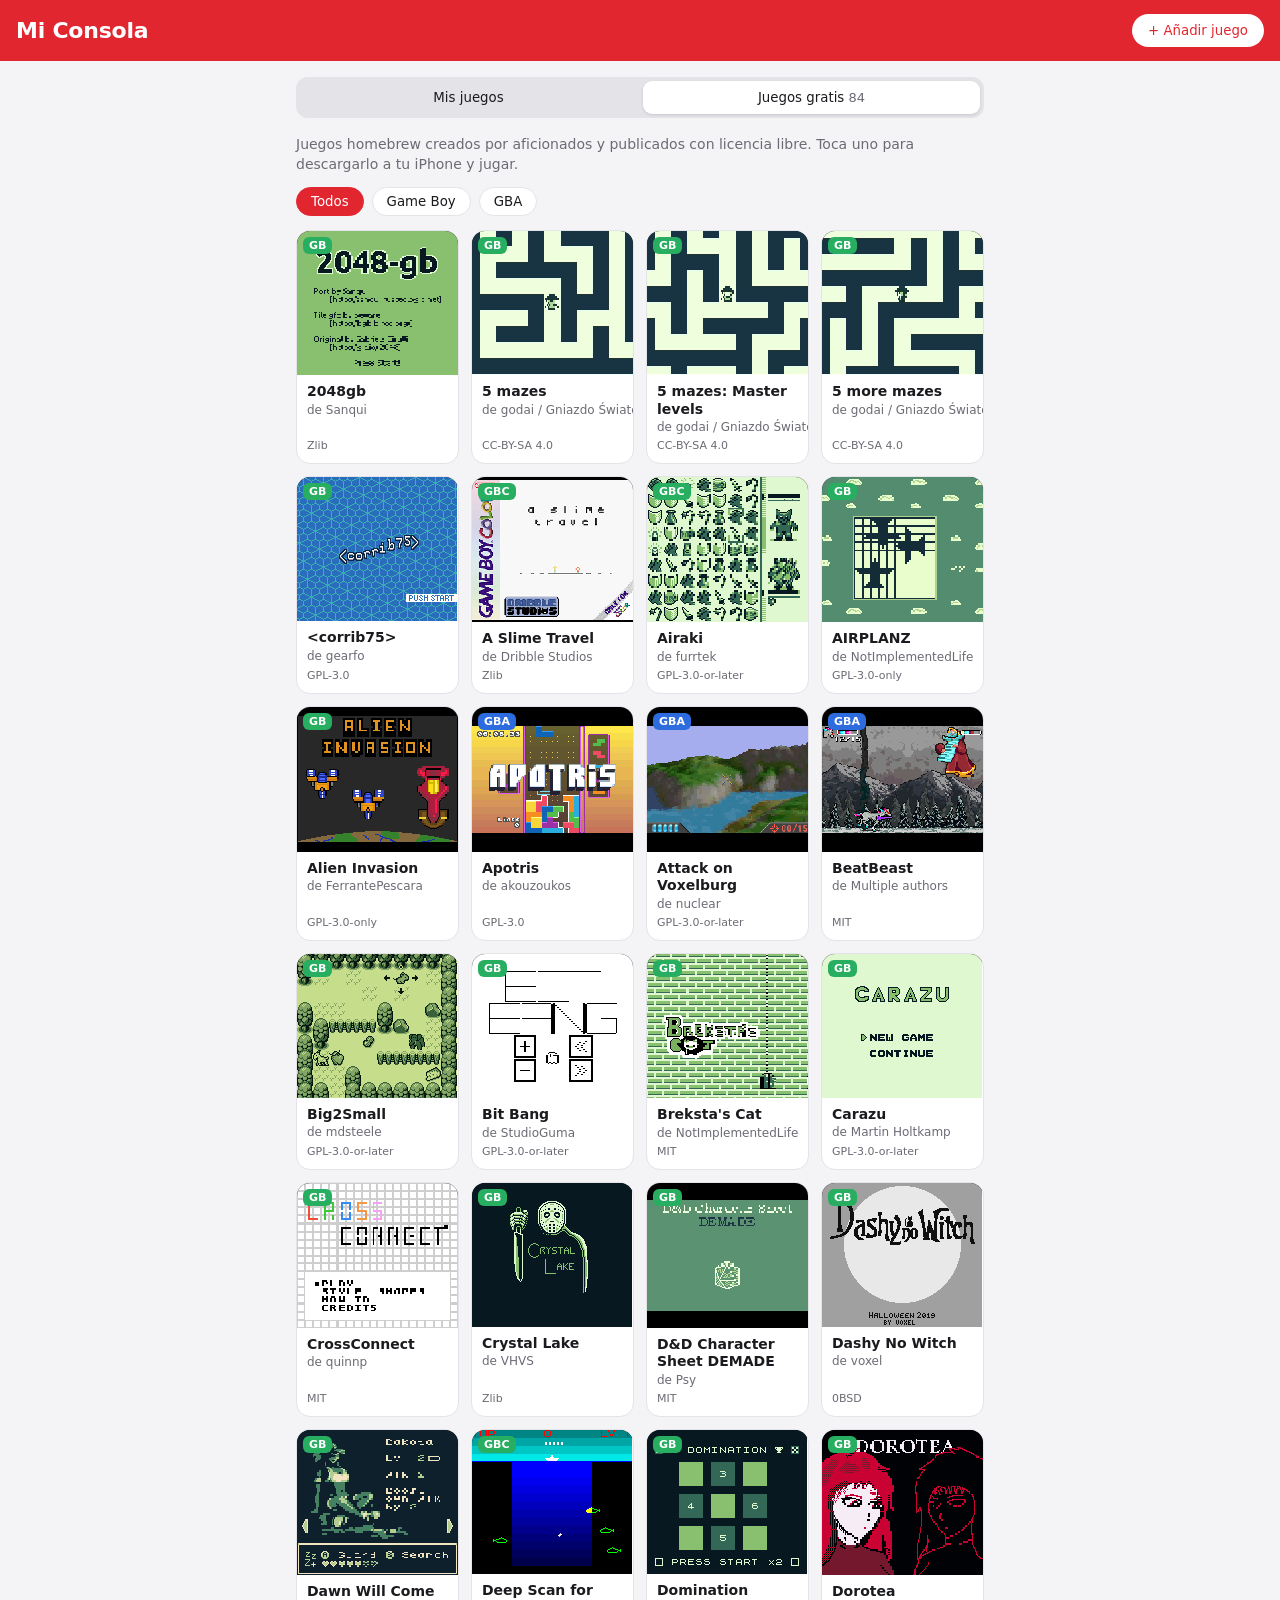
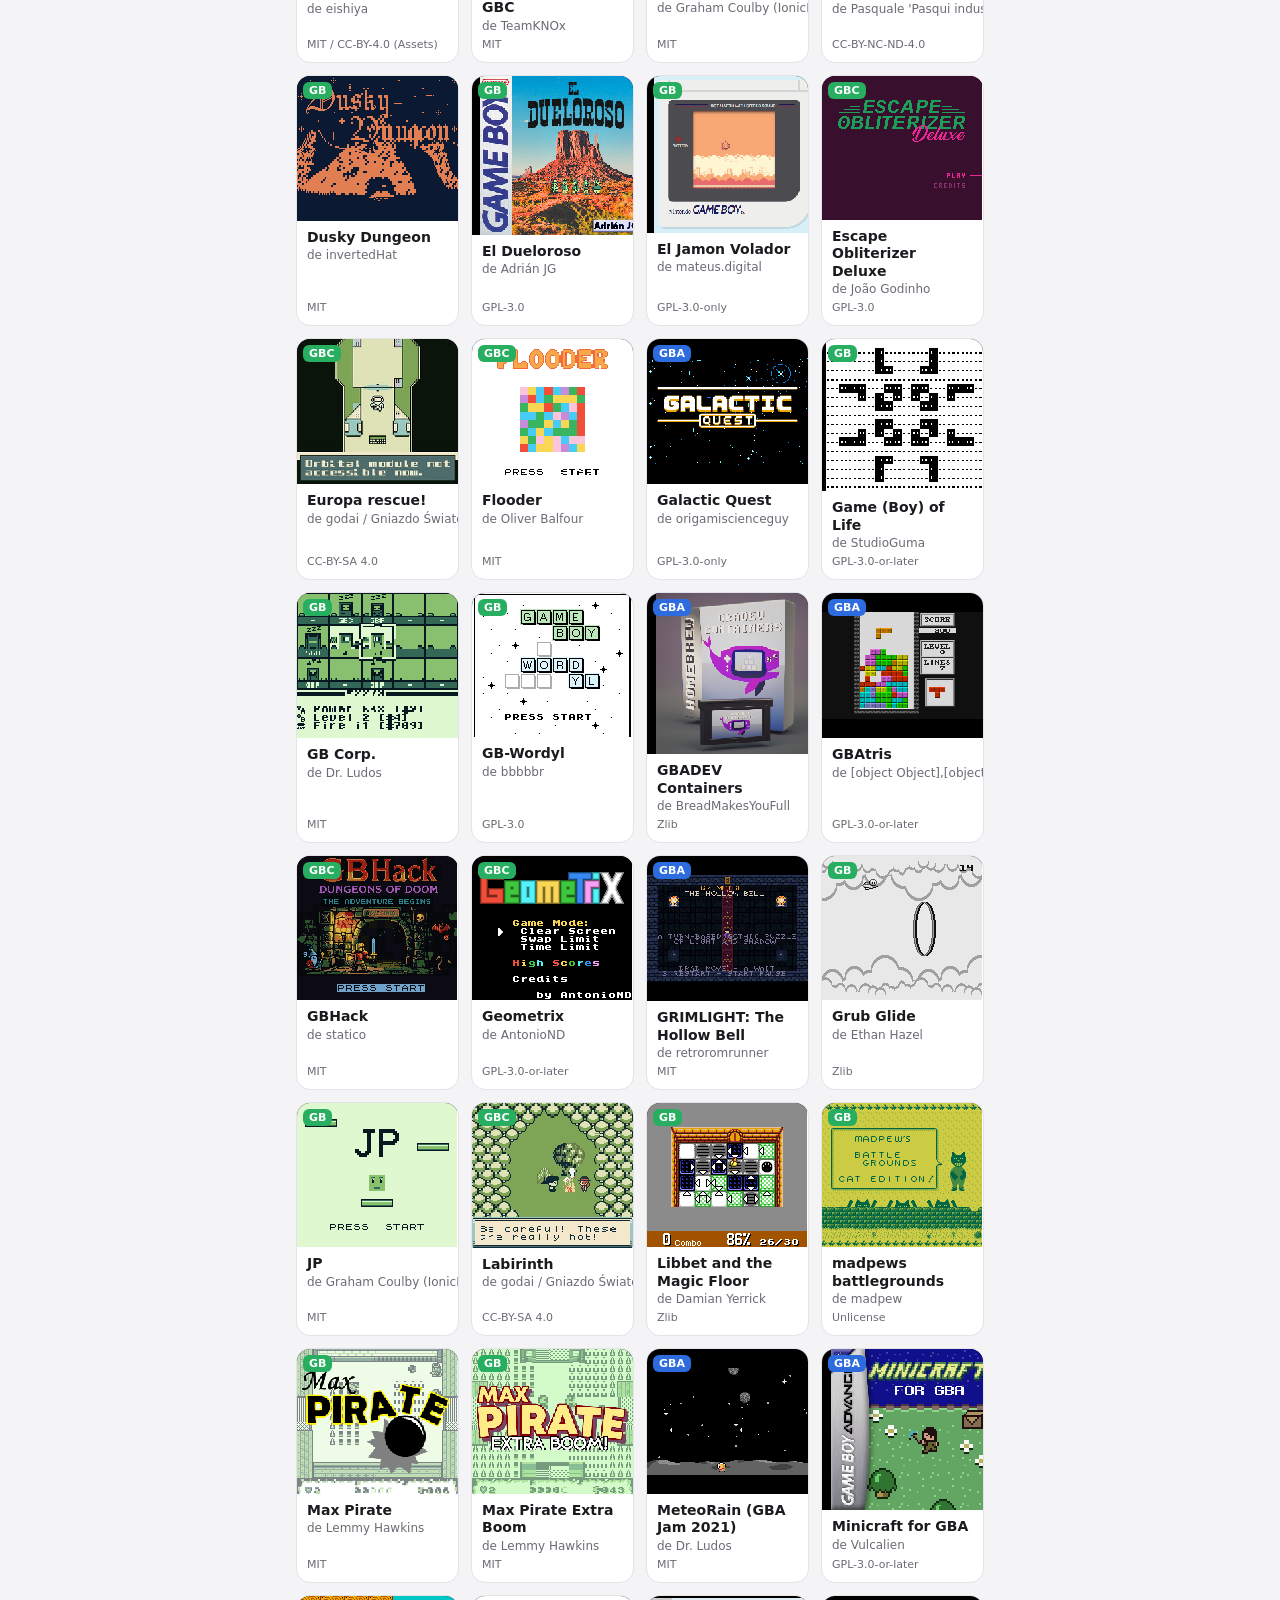
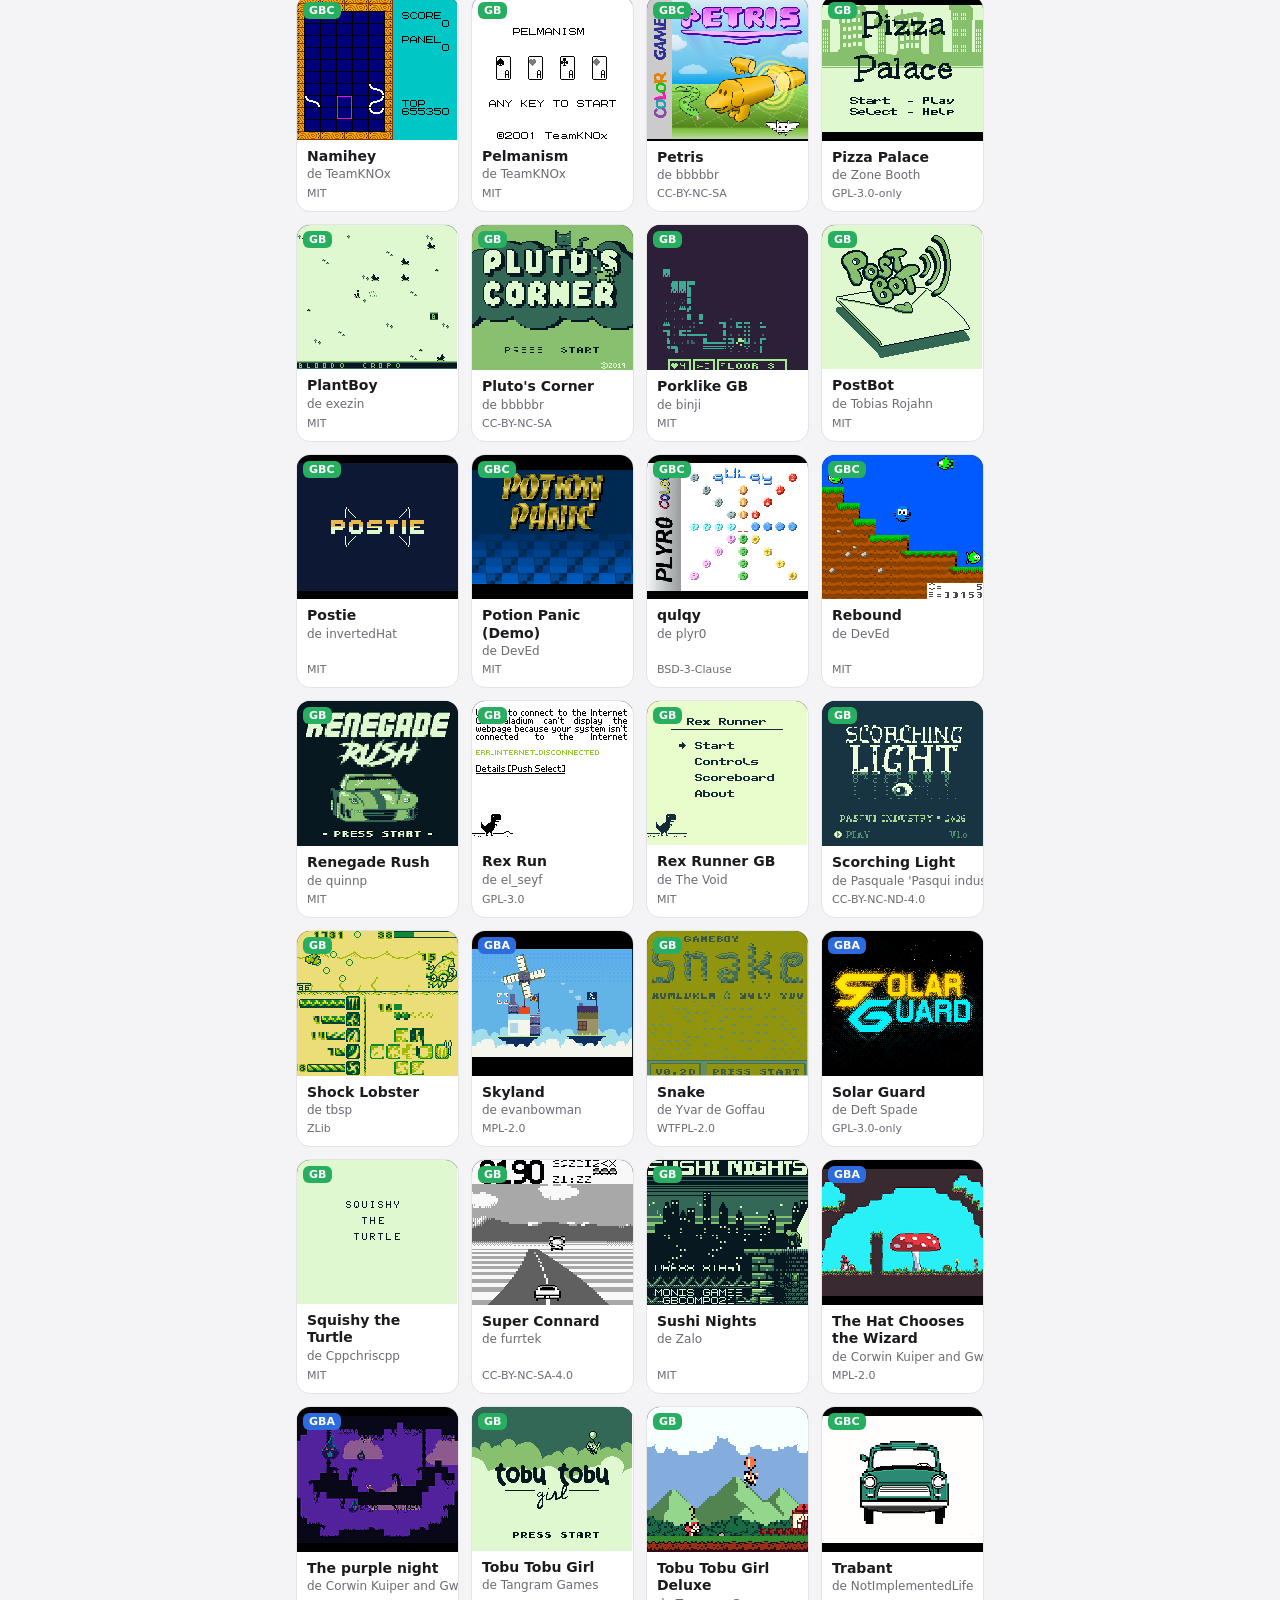
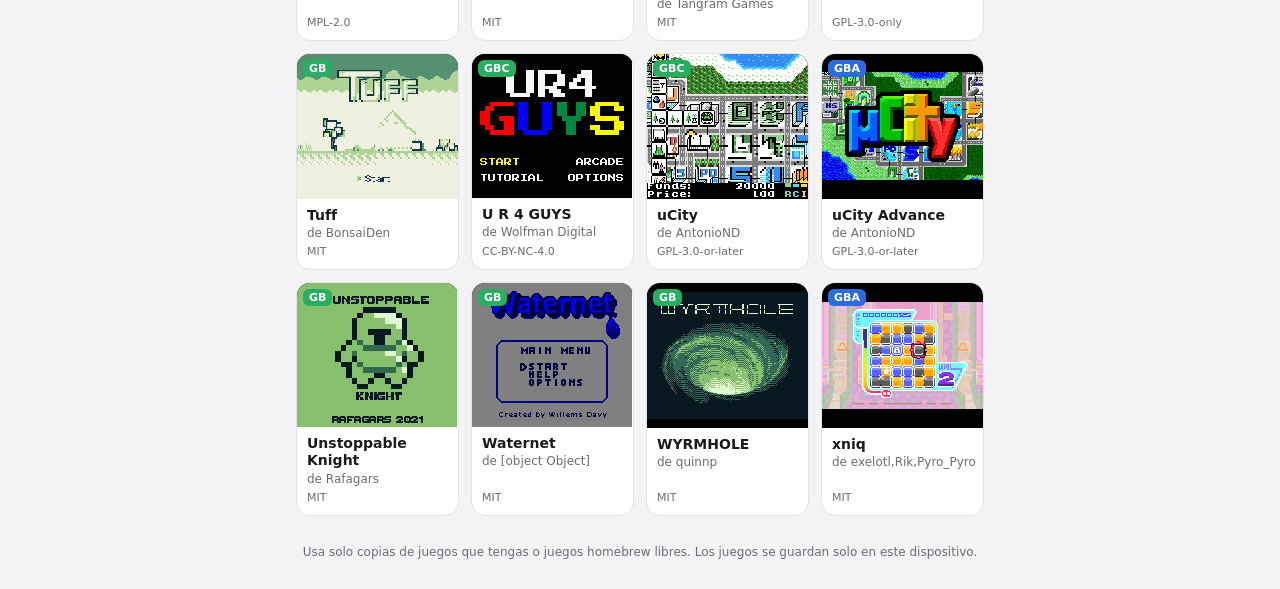
<file: index.html>
<!doctype html>
<html lang="es">
<head>
  <meta charset="utf-8">
  <meta name="viewport" content="width=device-width, initial-scale=1, viewport-fit=cover">
  <title>Mi Consola</title>
  <meta name="description" content="Emulador de NES, SNES, Game Boy, GBA, N64 y DS que funciona en Safari.">
  <meta name="theme-color" content="#e22630">
  <meta name="apple-mobile-web-app-capable" content="yes">
  <meta name="mobile-web-app-capable" content="yes">
  <meta name="apple-mobile-web-app-status-bar-style" content="black-translucent">
  <meta name="apple-mobile-web-app-title" content="Mi Consola">
  <link rel="apple-touch-icon" href="icons/icon-180.png">
  <link rel="icon" href="icons/icon-192.png">
  <link rel="manifest" href="manifest.webmanifest">
  <link rel="stylesheet" href="app.css">
</head>
<body>
  <header class="barra">
    <h1>Mi Consola</h1>
    <button id="btn-anadir" class="btn-principal">+ Añadir juego</button>
  </header>

  <main>
    <div id="aviso-instalar" class="aviso" hidden>
      <strong>Instálala en tu iPhone:</strong> pulsa el botón <span class="ico-compartir" aria-label="Compartir"></span> Compartir de Safari y elige <b>«Añadir a pantalla de inicio»</b>. Así se abre a pantalla completa y tus partidas no se borran.
      <button class="cerrar" id="cerrar-aviso" aria-label="Cerrar">×</button>
    </div>

    <nav class="pestanas" role="tablist">
      <button id="tab-mios" class="pestana activa" role="tab">Mis juegos</button>
      <button id="tab-gratis" class="pestana" role="tab">Juegos gratis <span id="num-gratis"></span></button>
    </nav>

    <div id="panel-mios">
      <ul id="lista" class="lista"></ul>
      <section id="vacia" class="vacia" hidden>
        <div class="vacia-icono">🎮</div>
        <h2>Tu biblioteca está vacía</h2>
        <p>Mira la pestaña <b>«Juegos gratis»</b> para descargar juegos con un toque, o pulsa <b>«+ Añadir juego»</b> y elige un archivo de juego desde la app Archivos (iCloud Drive, «En mi iPhone», etc.).</p>
        <p class="pequeno">Sistemas: NES (.nes), Super Nintendo (.sfc .smc), Game Boy (.gb .gbc), Game Boy Advance (.gba), Nintendo 64 (.n64 .z64 .v64) y Nintendo DS (.nds). También .zip.</p>
      </section>
    </div>

    <div id="panel-gratis" hidden>
      <p class="intro-gratis">Juegos homebrew creados por aficionados y publicados con licencia libre. Toca uno para descargarlo a tu iPhone y jugar.</p>
      <div class="filtros" id="filtros">
        <button data-f="todos" class="filtro activo">Todos</button>
        <button data-f="gb" class="filtro">Game Boy</button>
        <button data-f="gba" class="filtro">GBA</button>
      </div>
      <ul id="lista-gratis" class="rejilla"></ul>
    </div>

    <p class="legal">Usa solo copias de juegos que tengas o juegos homebrew libres. Los juegos se guardan solo en este dispositivo.</p>
  </main>

  <input type="file" id="selector" multiple hidden>

  <dialog id="dlg-sistema">
    <form method="dialog">
      <h3>¿De qué consola es <span id="dlg-nombre"></span>?</h3>
      <div id="dlg-opciones" class="opciones"></div>
      <button value="cancelar" class="btn-secundario">Cancelar</button>
    </form>
  </dialog>

  <div id="toast" class="toast" hidden></div>

  <script src="db.js"></script>
  <script src="app.js"></script>
  <script src="gratis.js"></script>
</body>
</html>
</file>
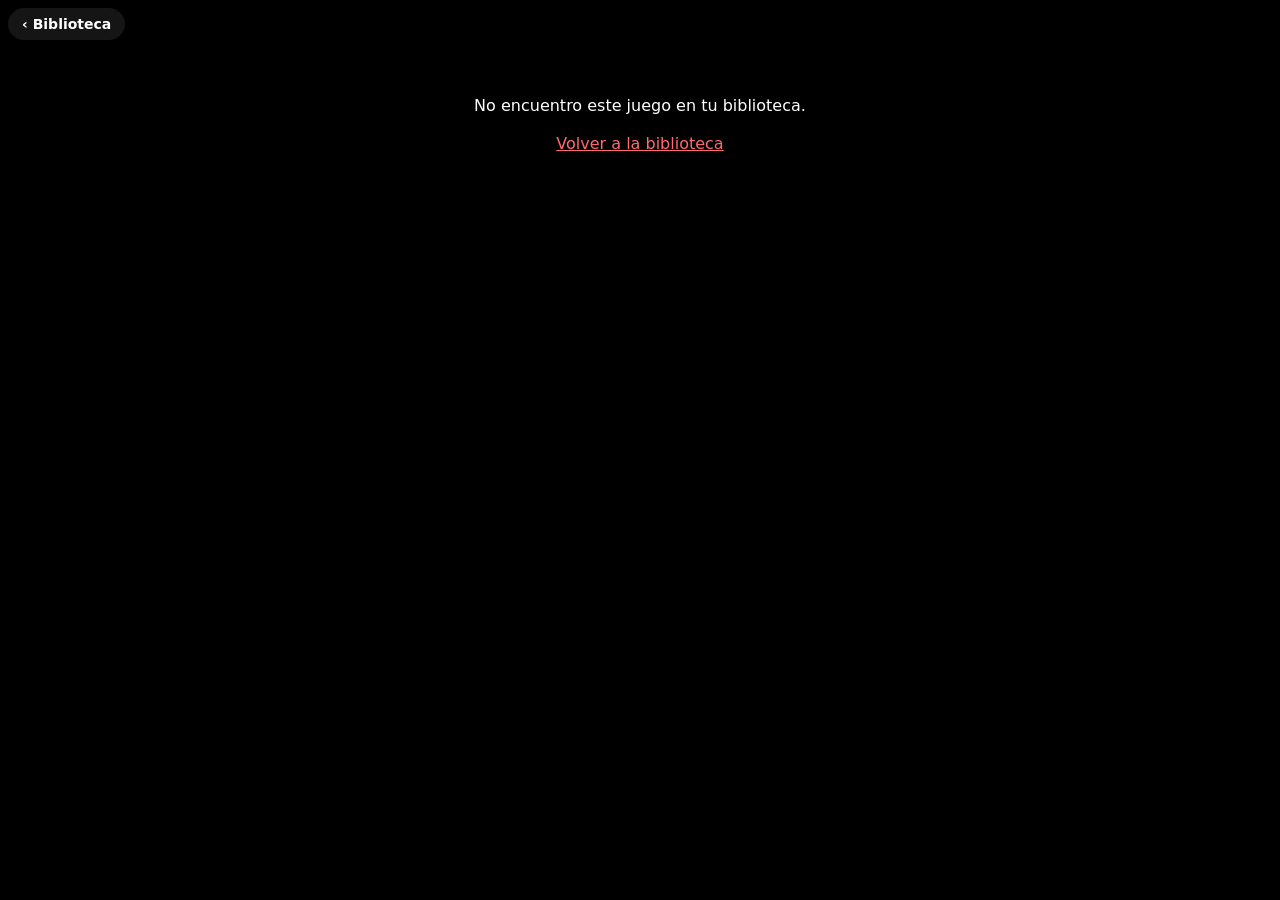
<file: play.html>
<!doctype html>
<html lang="es">
<head>
  <meta charset="utf-8">
  <meta name="viewport" content="width=device-width, initial-scale=1, maximum-scale=1, user-scalable=no, viewport-fit=cover">
  <title>Jugando · Mi Consola</title>
  <meta name="theme-color" content="#000000">
  <meta name="apple-mobile-web-app-capable" content="yes">
  <meta name="apple-mobile-web-app-status-bar-style" content="black-translucent">
  <link rel="apple-touch-icon" href="icons/icon-180.png">
  <link rel="manifest" href="manifest.webmanifest">
  <style>
    html, body { margin: 0; height: 100%; background: #000; overflow: hidden; overscroll-behavior: none;
      -webkit-user-select: none; user-select: none; -webkit-touch-callout: none; touch-action: none; }
    #contenedor { position: fixed; inset: 0;
      padding: env(safe-area-inset-top) env(safe-area-inset-right) env(safe-area-inset-bottom) env(safe-area-inset-left); }
    #juego { width: 100%; height: 100%; }
    #volver { position: fixed; z-index: 10000; top: calc(env(safe-area-inset-top) + 8px); left: calc(env(safe-area-inset-left) + 8px);
      background: rgba(30,30,30,.7); color: #fff; border: 0; border-radius: 999px; padding: 8px 14px;
      font: 600 14px -apple-system, system-ui, sans-serif; -webkit-backdrop-filter: blur(8px); backdrop-filter: blur(8px); }
    #error { color: #fff; font: 16px -apple-system, system-ui, sans-serif; text-align: center; padding: 80px 24px; }
    #error a { color: #ff6b6b; }
  </style>
</head>
<body>
  <button id="volver">‹ Biblioteca</button>
  <div id="contenedor"><div id="juego"></div></div>

  <script src="db.js"></script>
  <script>
    (async function () {
      const id = new URLSearchParams(location.search).get("id");
      const juego = id && await Biblioteca.obtener(id);
      if (!juego) {
        document.getElementById("contenedor").innerHTML =
          '<p id="error">No encuentro este juego en tu biblioteca.<br><br><a href="./">Volver a la biblioteca</a></p>';
        return;
      }
      document.title = juego.nombre + " · Mi Consola";
      Biblioteca.marcarJugado(id).catch(() => {});

      const blob = new Blob([juego.datos]);
      const ext = (juego.archivo.split(".").pop() || "").toLowerCase();

      window.EJS_player = "#juego";
      window.EJS_core = juego.sistema;
      window.EJS_gameName = juego.nombre;
      window.EJS_gameUrl = new File([blob], juego.archivo);
      window.EJS_pathtodata = "data/";
      window.EJS_DEBUG_XX = true;          // carga los scripts sin minificar que vienen incluidos
      window.EJS_language = "es-ES";
      window.EJS_color = "#e22630";
      window.EJS_backgroundColor = "#000";
      window.EJS_startButtonName = "Jugar";
      window.EJS_threads = false;
      // Guardado automático de la partida cada 30 s y estados guardados dentro del navegador
      window.EJS_defaultOptions = {
        "save-save-interval": "30",
        "save-state-location": "browser"
      };
      window.EJS_Buttons = { exitEmulation: false, netplay: false, cacheManager: false };

      const s = document.createElement("script");
      s.src = "data/loader.js";
      document.body.appendChild(s);
    })();

    function guardarPartida() {
      try { window.EJS_emulator && window.EJS_emulator.started && window.EJS_emulator.gameManager.saveSaveFiles(); } catch (e) {}
    }
    // Guarda al salir o al mandar la app al fondo
    document.addEventListener("visibilitychange", () => { if (document.hidden) guardarPartida(); });
    window.addEventListener("pagehide", guardarPartida);

    document.getElementById("volver").onclick = () => {
      guardarPartida();
      setTimeout(() => location.href = "./", 400);
    };
  </script>
</body>
</html>
</file>
<file: app.css>
:root {
  --rojo: #e22630;
  --fondo: #f4f4f6;
  --tarjeta: #ffffff;
  --texto: #1b1b1f;
  --suave: #6b6b75;
  --borde: #e3e3e8;
  color-scheme: light dark;
}
@media (prefers-color-scheme: dark) {
  :root { --fondo: #111114; --tarjeta: #1d1d22; --texto: #f2f2f5; --suave: #9a9aa5; --borde: #2c2c33; }
}
* { box-sizing: border-box; }
body {
  margin: 0; background: var(--fondo); color: var(--texto);
  font: 16px/1.45 -apple-system, BlinkMacSystemFont, "SF Pro Text", system-ui, sans-serif;
  -webkit-tap-highlight-color: transparent;
  padding-bottom: env(safe-area-inset-bottom);
}
.barra {
  position: sticky; top: 0; z-index: 5;
  display: flex; align-items: center; justify-content: space-between; gap: 12px;
  padding: calc(env(safe-area-inset-top) + 14px) max(16px, env(safe-area-inset-right)) 14px max(16px, env(safe-area-inset-left));
  background: var(--rojo); color: #fff;
}
.barra h1 { margin: 0; font-size: 22px; letter-spacing: -.01em; }
.btn-principal {
  background: #fff; color: var(--rojo); border: 0; border-radius: 999px;
  padding: 9px 16px; font: 700 15px inherit; font-family: inherit; white-space: nowrap;
}
.btn-principal:active { transform: scale(.97); }
main { max-width: 720px; margin: 0 auto; padding: 16px max(16px, env(safe-area-inset-left)); }

.aviso {
  position: relative; background: var(--tarjeta); border: 1px solid var(--borde);
  border-radius: 14px; padding: 14px 40px 14px 14px; margin-bottom: 16px; font-size: 14px;
}
.aviso .cerrar { position: absolute; top: 6px; right: 8px; background: none; border: 0; color: var(--suave); font-size: 24px; }
.ico-compartir {
  display: inline-block; width: 14px; height: 16px; vertical-align: -2px;
  border: 2px solid currentColor; border-top: 0; border-radius: 0 0 3px 3px; position: relative; margin: 0 2px;
}
.ico-compartir::before { content: "↑"; position: absolute; top: -9px; left: 0; right: 0; text-align: center; font-size: 12px; font-weight: 700; }

.vacia { text-align: center; padding: 40px 8px; }
.vacia-icono { font-size: 56px; }
.vacia h2 { margin: 8px 0; }
.vacia p { color: var(--suave); }
.pequeno { font-size: 13px; }

.lista { list-style: none; margin: 0; padding: 0; display: grid; gap: 10px; }
.juego {
  display: flex; align-items: center; background: var(--tarjeta);
  border: 1px solid var(--borde); border-radius: 14px; overflow: hidden;
}
.jugar { flex: 1; min-width: 0; display: flex; align-items: center; gap: 12px; padding: 12px; color: inherit; text-decoration: none; }
.jugar:active { background: var(--borde); }
.chapa {
  flex: none; width: 48px; height: 48px; border-radius: 12px; background: var(--c); color: #fff;
  display: grid; place-items: center; font-weight: 800; font-size: 13px;
}
.info { min-width: 0; display: flex; flex-direction: column; }
.titulo { font-weight: 600; white-space: nowrap; overflow: hidden; text-overflow: ellipsis; }
.meta { font-size: 13px; color: var(--suave); }
.play { margin-left: auto; color: var(--rojo); font-size: 18px; padding-left: 8px; }
.borrar { background: none; border: 0; border-left: 1px solid var(--borde); align-self: stretch; padding: 0 16px; font-size: 18px; opacity: .7; }

.legal { margin-top: 28px; font-size: 12px; color: var(--suave); text-align: center; }

dialog {
  border: 0; border-radius: 18px; padding: 20px; width: min(92vw, 380px);
  background: var(--tarjeta); color: var(--texto);
}
dialog::backdrop { background: rgba(0,0,0,.5); }
dialog h3 { margin: 0 0 14px; font-size: 17px; word-break: break-word; }
.opciones { display: grid; gap: 8px; margin-bottom: 12px; }
.opciones button {
  border: 0; border-radius: 12px; padding: 12px; font: 600 15px inherit; font-family: inherit;
  background: var(--c); color: #fff; text-align: left;
}
.btn-secundario { width: 100%; border: 1px solid var(--borde); background: none; color: var(--texto); border-radius: 12px; padding: 11px; font: 600 15px inherit; font-family: inherit; }

.toast {
  position: fixed; left: 50%; bottom: calc(env(safe-area-inset-bottom) + 20px); transform: translateX(-50%);
  background: #222; color: #fff; padding: 10px 18px; border-radius: 999px; font-size: 14px; z-index: 20;
}

/* Pestañas */
.pestanas { display: flex; gap: 6px; background: var(--borde); padding: 4px; border-radius: 12px; margin-bottom: 16px; }
.pestana { flex: 1; border: 0; background: none; color: var(--texto); padding: 9px 6px; border-radius: 9px; font: 600 15px inherit; font-family: inherit; }
.pestana.activa { background: var(--tarjeta); box-shadow: 0 1px 3px rgba(0,0,0,.12); }
.pestana span { color: var(--suave); font-weight: 500; font-size: 13px; }
.chapa.portada { object-fit: cover; image-rendering: pixelated; background: #000; }

/* Juegos gratis */
.intro-gratis { margin: 0 0 12px; font-size: 14px; color: var(--suave); }
.filtros { display: flex; gap: 8px; margin-bottom: 14px; overflow-x: auto; }
.filtro { border: 1px solid var(--borde); background: var(--tarjeta); color: var(--texto); border-radius: 999px; padding: 6px 14px; font: 600 14px inherit; font-family: inherit; white-space: nowrap; }
.filtro.activo { background: var(--rojo); border-color: var(--rojo); color: #fff; }
.rejilla { list-style: none; margin: 0; padding: 0; display: grid; grid-template-columns: repeat(auto-fill, minmax(150px, 1fr)); gap: 12px; }
.ficha { background: var(--tarjeta); border: 1px solid var(--borde); border-radius: 14px; overflow: hidden; display: flex; flex-direction: column; }
.ficha-boton { border: 0; background: none; color: inherit; padding: 0; text-align: left; font-family: inherit; display: flex; flex-direction: column; flex: 1; }
.ficha-boton:active { opacity: .7; }
.ficha-img { position: relative; display: block; aspect-ratio: 10 / 9; background: #000; }
.ficha-img img { width: 100%; height: 100%; object-fit: contain; image-rendering: pixelated; display: block; }
.ficha-chapa { position: absolute; left: 6px; top: 6px; background: var(--c); color: #fff; font-size: 11px; font-weight: 800; padding: 2px 6px; border-radius: 6px; }
.ficha-ok { position: absolute; right: 6px; top: 6px; background: #27ae60; color: #fff; width: 22px; height: 22px; border-radius: 50%; display: grid; place-items: center; font-size: 13px; font-weight: 800; }
.ficha-titulo { padding: 8px 10px 0; font-weight: 700; font-size: 14px; line-height: 1.25; }
.ficha-autor { padding: 2px 10px 0; font-size: 12px; color: var(--suave); white-space: nowrap; overflow: hidden; text-overflow: ellipsis; }
.ficha-lic { padding: 4px 10px 9px; font-size: 11px; color: var(--suave); text-decoration: none; }
.ficha.cargando { opacity: .5; pointer-events: none; }
</file>
